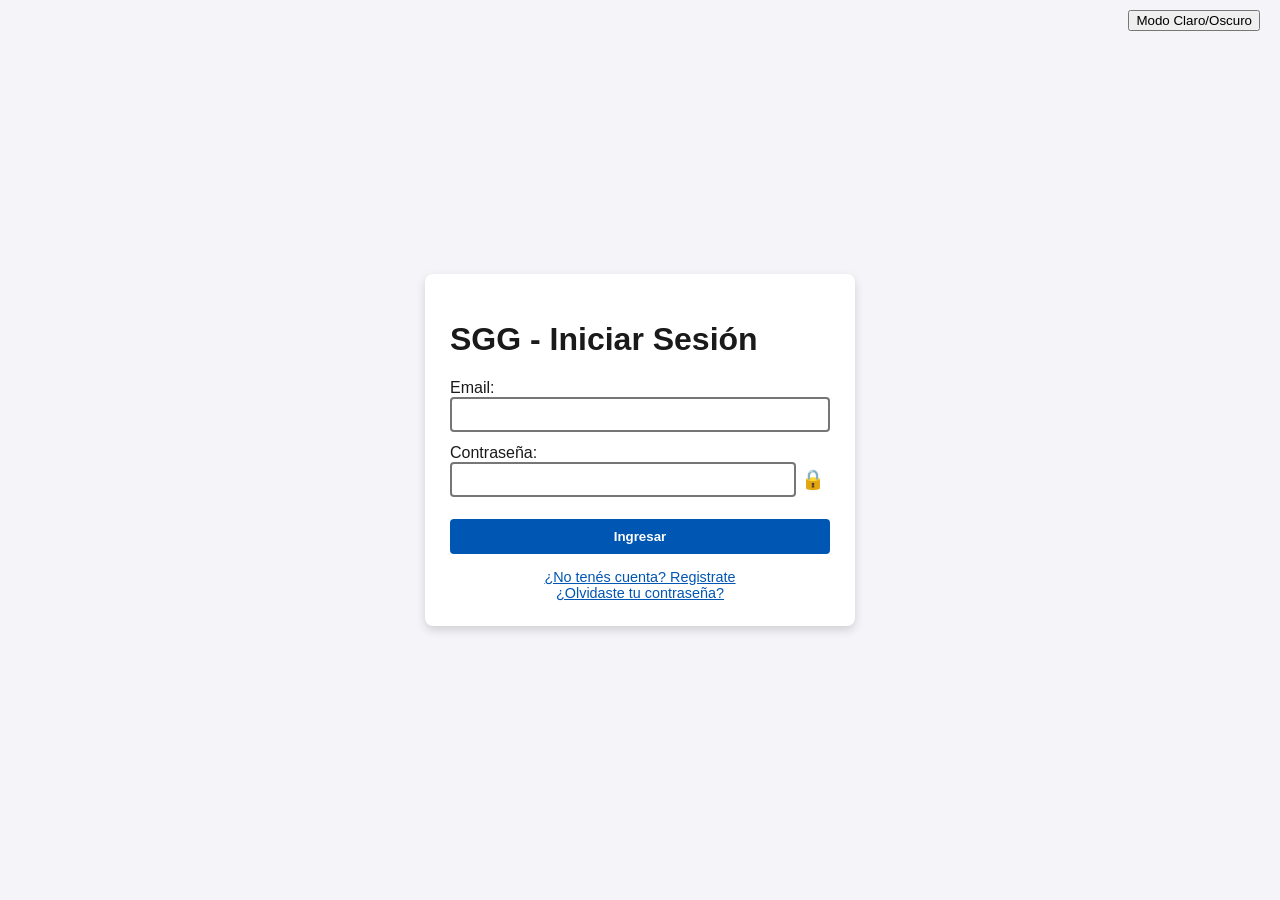
<file: index.html>
<!DOCTYPE html>
<html lang="es">
<head>
    <meta charset="UTF-8">
    <meta name="viewport" content="width=device-width, initial-scale=1.0">
    <title>SGG - Login</title>
    <link rel="stylesheet" href="style.css">
</head>
<body>
    <header>
        <button id="theme-toggle" aria-label="Cambiar tema">Modo Claro/Oscuro</button>
    </header>
    <main class="card">
        <h1>SGG - Iniciar Sesión</h1>
        <form id="login-form">
            <div class="form-group">
                <label for="email">Email:</label>
                <input type="email" id="email" required autocomplete="email">
            </div>
            <div class="form-group">
                <label for="password">Contraseña:</label>
                <div class="password-wrapper">
                    <input type="password" id="password" required autocomplete="current-password">
                    <button type="button" class="toggle-password" data-target="password" aria-label="Ver u ocultar contraseña">🔒</button>
                </div>
            </div>
            <button type="submit" id="btn-login">Ingresar</button>
        </form>
        <div id="msg" role="alert"></div>
        <div class="links">
            <a href="registro.html">¿No tenés cuenta? Registrate</a><br>
            <a href="recuperar.html">¿Olvidaste tu contraseña?</a>
        </div>
    </main>
    <script src="main.js"></script>
    <script src="login.js"></script>
</body>
</html>
</file>
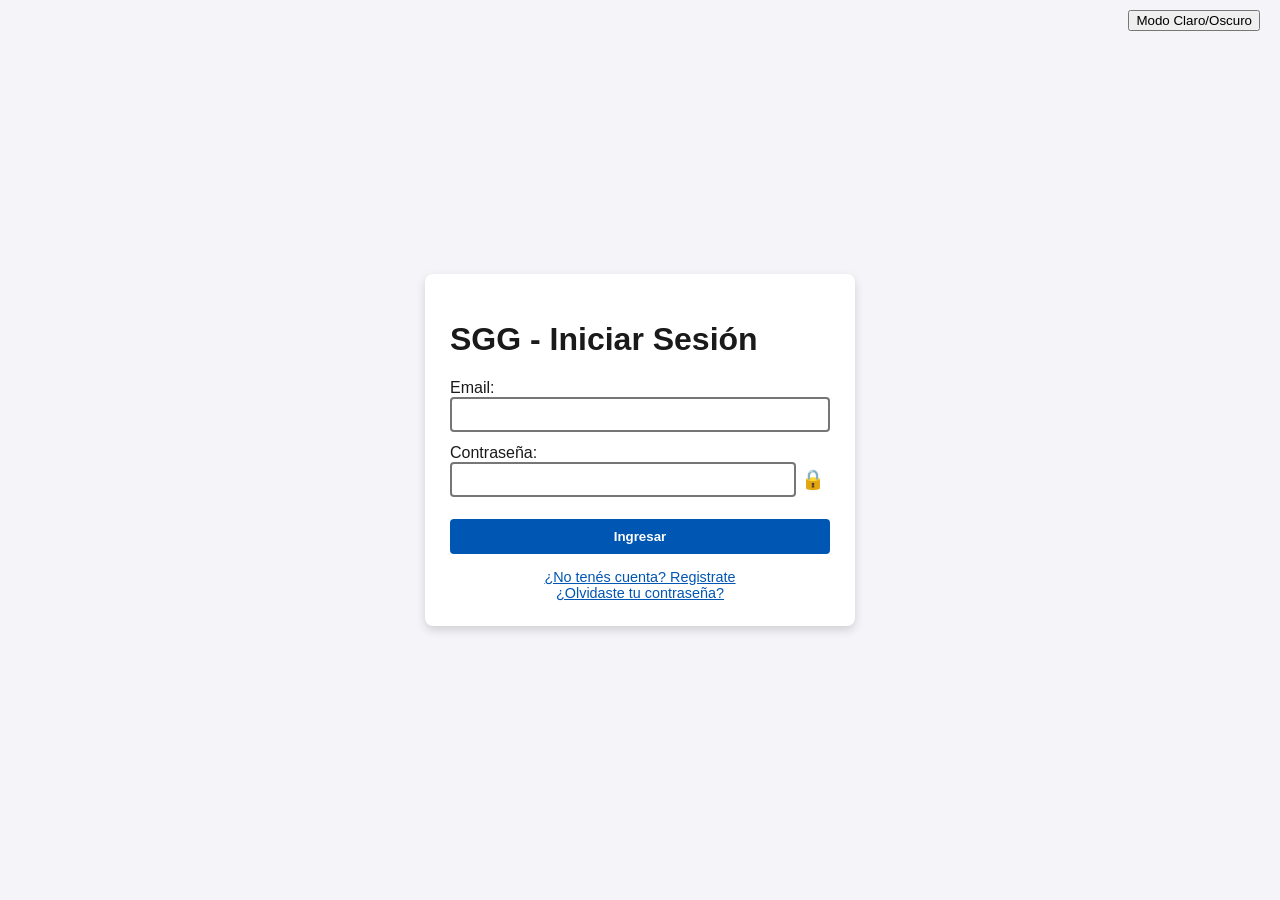
<file: Dashboard.html>
<!DOCTYPE html>
<html lang="es">
<head>
    <meta charset="UTF-8">
    <meta name="viewport" content="width=device-width, initial-scale=1.0">
    <title>SGG - Dashboard de Gastos</title>
    <link rel="stylesheet" href="style.css">
</head>
<body>
    <header>
        <span id="user-display"></span>
        <button id="theme-toggle" aria-label="Cambiar tema">Modo Claro/Oscuro</button>
        <button id="btn-logout" class="btn-secondary">Cerrar Sesión</button>
    </header>

    <main class="dashboard-container">
        <h1>Gestión de Gastos</h1>

        <section class="card summary-card">
            <h2>Total Gastado</h2>
            <p id="total-monto" class="total-amount">$ 0,00</p>
        </section>
        <section class="card">
            <h2 id="form-title">Cargar Nuevo Gasto</h2>
            <form id="gasto-form">
                <input type="hidden" id="gasto-id">
                
                <div class="form-group">
                    <label for="monto">Monto ($):</label>
                    <input type="number" id="monto" step="0.01" min="0.01" required placeholder="Ej: 1500.50">
                </div>

                <div class="form-group">
                    <label for="fecha">Fecha:</label>
                    <input type="date" id="fecha" required>
                </div>

                <div class="form-group">
                    <label for="categoria">Categoría:</label>
                    <select id="categoria" required>
                        <option value="" disabled selected>Seleccione una categoría</option>
                        <option value="Alimentación">Alimentación</option>
                        <option value="Transporte">Transporte</option>
                        <option value="Servicios">Servicios</option>
                        <option value="Ocio">Ocio</option>
                        <option value="Otros">Otros</option>
                    </select>
                </div>

                <div class="form-group">
                    <label for="descripcion">Descripción:</label>
                    <input type="text" id="descripcion" required placeholder="Ej: Compras del supermercado">
                </div>

                <button type="submit" id="btn-guardar-gasto" class="btn-main">Guardar Gasto</button>
                <button type="button" id="btn-cancelar-edit" class="btn-secondary" style="display: none;">Cancelar Edición</button>
            </form>
            <div id="gasto-msg" role="alert"></div>
        </section>

        <section class="card table-card">
            <h2>Historial de Gastos</h2>
            <div class="table-wrapper">
                <table>
                    <thead>
                        <tr>
                            <th>Fecha</th>
                            <th>Categoría</th>
                            <th>Descripción</th>
                            <th>Monto</th>
                            <th>Acciones</th>
                        </tr>
                    </thead>
                    <tbody id="tabla-gastos-body">
                    </tbody>
                </table>
            </div>
        </section>
    </main>
    <dialog id="delete-modal" class="modal">
        <div class="modal-content">
            <h3>Confirmar Eliminación</h3>
            <p>¿Está seguro de que desea eliminar este gasto? Esta acción lo inactivará del sistema.</p>
            <div class="modal-actions">
                <button id="btn-confirm-delete" class="btn-danger">Eliminar</button>
                <button id="btn-cancel-delete" class="btn-secondary">Cancelar</button>
            </div>
        </div>
    </dialog>

    <script src="main.js"></script>
    <script src="gastos.js"></script>
</body>
</html>
</file>
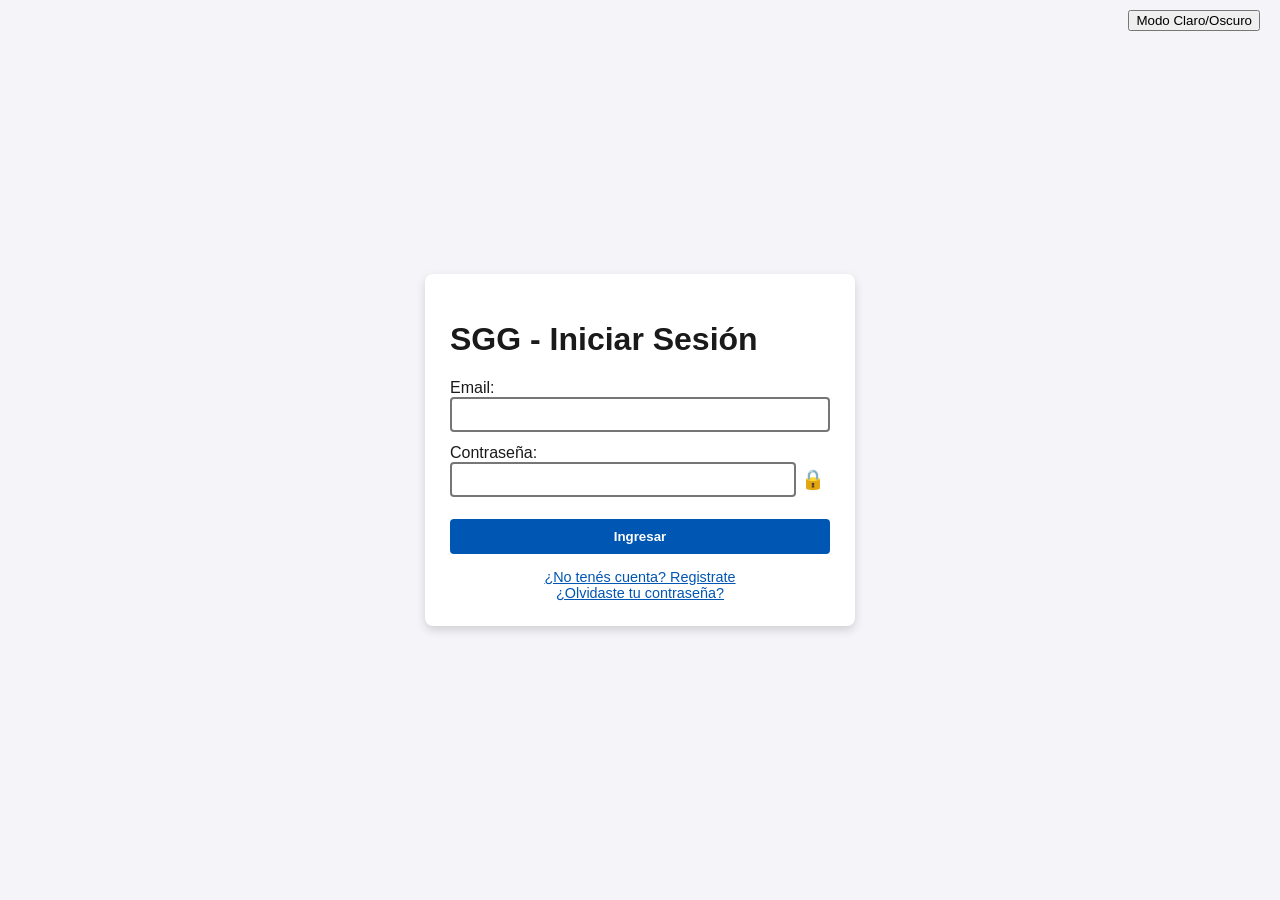
<file: dashboard.html>
<!DOCTYPE html>
<html lang="es">
<head>
    <meta charset="UTF-8">
    <meta name="viewport" content="width=device-width, initial-scale=1.0">
    <title>SGG - Dashboard de Gastos</title>
    <link rel="stylesheet" href="style.css">
</head>
<body>
    <header>
        <span id="user-display"></span>
        <button id="theme-toggle" aria-label="Cambiar tema">Modo Claro/Oscuro</button>
        <button id="btn-logout" class="btn-secondary">Cerrar Sesión</button>
    </header>

    <main class="dashboard-container">
        <h1>Gestión de Gastos</h1>

        <section class="card summary-card">
            <h2>Total Gastado</h2>
            <p id="total-monto" class="total-amount">$ 0,00</p>
        </section>
        <section class="card">
            <h2 id="form-title">Cargar Nuevo Gasto</h2>
            <form id="gasto-form">
                <input type="hidden" id="gasto-id">
                
                <div class="form-group">
                    <label for="monto">Monto ($):</label>
                    <input type="number" id="monto" step="0.01" min="0.01" required placeholder="Ej: 1500.50">
                </div>

                <div class="form-group">
                    <label for="fecha">Fecha:</label>
                    <input type="date" id="fecha" required>
                </div>

                <div class="form-group">
                    <label for="categoria">Categoría:</label>
                    <select id="categoria" required>
                        <option value="" disabled selected>Seleccione una categoría</option>
                        <option value="Alimentación">Alimentación</option>
                        <option value="Transporte">Transporte</option>
                        <option value="Servicios">Servicios</option>
                        <option value="Ocio">Ocio</option>
                        <option value="Otros">Otros</option>
                    </select>
                </div>

                <div class="form-group">
                    <label for="descripcion">Descripción:</label>
                    <input type="text" id="descripcion" required placeholder="Ej: Compras del supermercado">
                </div>

                <button type="submit" id="btn-guardar-gasto" class="btn-main">Guardar Gasto</button>
                <button type="button" id="btn-cancelar-edit" class="btn-secondary" style="display: none;">Cancelar Edición</button>
            </form>
            <div id="gasto-msg" role="alert"></div>
        </section>

        <section class="card table-card">
            <h2>Historial de Gastos</h2>
            <div class="table-wrapper">
                <table>
                    <thead>
                        <tr>
                            <th>Fecha</th>
                            <th>Categoría</th>
                            <th>Descripción</th>
                            <th>Monto</th>
                            <th>Acciones</th>
                        </tr>
                    </thead>
                    <tbody id="tabla-gastos-body">
                    </tbody>
                </table>
            </div>
        </section>
    </main>
    <dialog id="delete-modal" class="modal">
        <div class="modal-content">
            <h3>Confirmar Eliminación</h3>
            <p>¿Está seguro de que desea eliminar este gasto? Esta acción lo inactivará del sistema.</p>
            <div class="modal-actions">
                <button id="btn-confirm-delete" class="btn-danger">Eliminar</button>
                <button id="btn-cancel-delete" class="btn-secondary">Cancelar</button>
            </div>
        </div>
    </dialog>

    <script src="main.js"></script>
    <script src="gastos.js"></script>
</body>
</html>
</file>
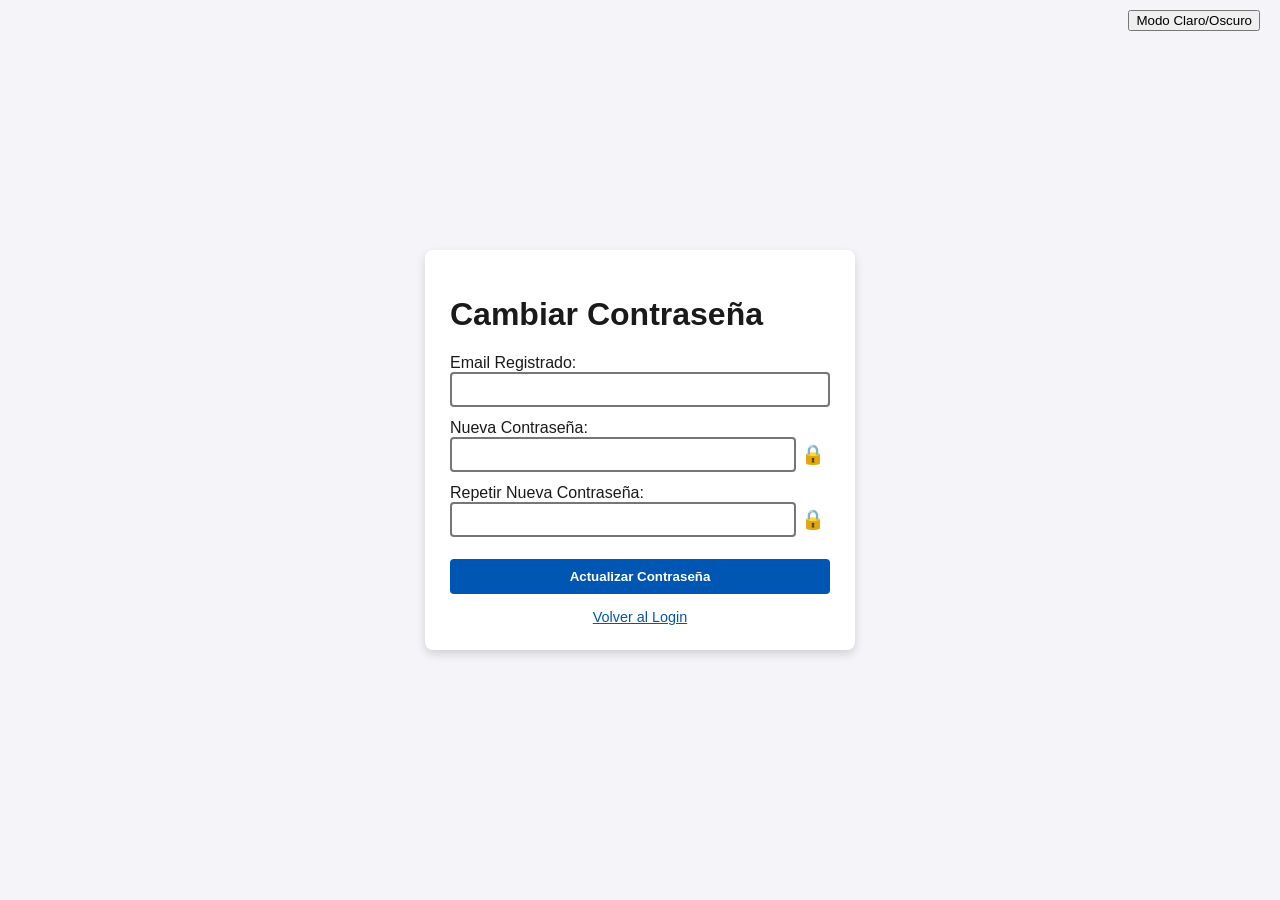
<file: recuperar.html>
<!DOCTYPE html>
<html lang="es">
<head>
    <meta charset="UTF-8">
    <meta name="viewport" content="width=device-width, initial-scale=1.0">
    <title>SGG - Recuperar Contraseña</title>
    <link rel="stylesheet" href="style.css">
</head>
<body>
    <header>
        <button id="theme-toggle" aria-label="Cambiar tema">Modo Claro/Oscuro</button>
    </header>
    <main class="card">
        <h1>Cambiar Contraseña</h1>
        <form id="rec-form">
            <div class="form-group">
                <label for="rec-email">Email Registrado:</label>
                <input type="email" id="rec-email" required>
            </div>
            <div class="form-group">
                <label for="new-password">Nueva Contraseña:</label>
                <div class="password-wrapper">
                    <input type="password" id="new-password" required>
                    <button type="button" class="toggle-password" data-target="new-password" aria-label="Ver u ocultar contraseña">🔒</button>
                </div>
            </div>
            <div class="form-group">
                <label for="confirm-new-password">Repetir Nueva Contraseña:</label>
                <div class="password-wrapper">
                    <input type="password" id="confirm-new-password" required>
                    <button type="button" class="toggle-password" data-target="confirm-new-password" aria-label="Ver u ocultar contraseña">🔒</button>
                </div>
            </div>
            <button type="submit" id="btn-rec">Actualizar Contraseña</button>
        </form>
        <div id="rec-msg" role="alert"></div>
        <div class="links">
            <a href="index.html">Volver al Login</a>
        </div>
    </main>
    <script src="main.js"></script>
    <script src="recuperar.js"></script>
</body>
</html>
</file>
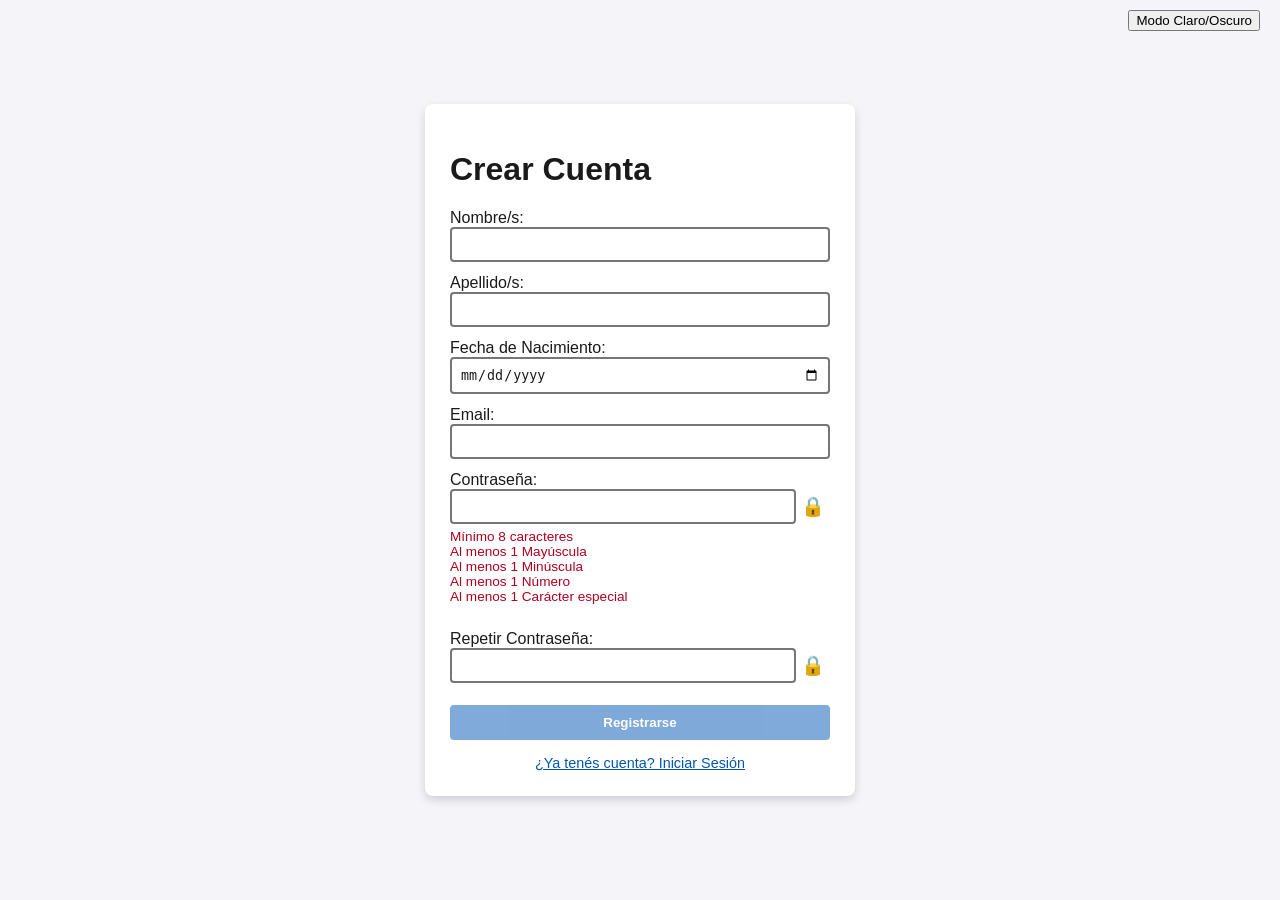
<file: registro.html>
<!DOCTYPE html>
<html lang="es">
<head>
    <meta charset="UTF-8">
    <meta name="viewport" content="width=device-width, initial-scale=1.0">
    <title>SGG - Registro</title>
    <link rel="stylesheet" href="style.css">
</head>
<body>
    <header>
        <button id="theme-toggle" aria-label="Cambiar tema">Modo Claro/Oscuro</button>
    </header>
    <main class="card">
        <h1>Crear Cuenta</h1>
        <form id="reg-form">
            <div class="form-group">
                <label for="nombre">Nombre/s:</label>
                <input type="text" id="nombre" required>
            </div>
            <div class="form-group">
                <label for="apellido">Apellido/s:</label>
                <input type="text" id="apellido" required>
            </div>
            <div class="form-group">
                <label for="nacimiento">Fecha de Nacimiento:</label>
                <input type="date" id="nacimiento" required>
            </div>
            <div class="form-group">
                <label for="reg-email">Email:</label>
                <input type="email" id="reg-email" required>
            </div>
            <div class="form-group">
                <label for="reg-password">Contraseña:</label>
                <div class="password-wrapper">
                    <input type="password" id="reg-password" required>
                    <button type="button" class="toggle-password" data-target="reg-password" aria-label="Ver u ocultar contraseña">🔒</button>
                </div>
                <ul class="req-list">
                    <li id="r-len"> Mínimo 8 caracteres</li>
                    <li id="r-may"> Al menos 1 Mayúscula</li>
                    <li id="r-min"> Al menos 1 Minúscula</li>
                    <li id="r-num"> Al menos 1 Número</li>
                    <li id="r-spe"> Al menos 1 Carácter especial</li>
                </ul>
            </div>
            <div class="form-group">
                <label for="confirm-password">Repetir Contraseña:</label>
                <div class="password-wrapper">
                    <input type="password" id="confirm-password" required>
                    <button type="button" class="toggle-password" data-target="confirm-password" aria-label="Ver u ocultar contraseña">🔒</button>
                </div>
            </div>
            <button type="submit" id="btn-reg" disabled>Registrarse</button>
        </form>
        <div id="reg-msg" role="alert"></div>
        <div class="links">
            <a href="index.html">¿Ya tenés cuenta? Iniciar Sesión</a>
        </div>
    </main>
    <script src="main.js"></script>
    <script src="registro.js"></script>
</body>
</html>
</file>
<file: style.css>
:root {
    --bg-color: #f4f4f9;
    --text-color: #1a1a1a;
    --card-bg: #ffffff;
    --border-color: #767676;
    --primary-color: #0056b3;
    --primary-text: #ffffff;
    --error-color: #b00020;
    --success-color: #2e7d32;
}

[data-theme="dark"] {
    --bg-color: #121212;
    --text-color: #ffffff;
    --card-bg: #1e1e1e;
    --border-color: #bb86fc;
    --primary-color: #bb86fc;
    --primary-text: #121212;
    --error-color: #cf6679;
    --success-color: #81c784;
}

body {
    background-color: var(--bg-color);
    color: var(--text-color);
    font-family: Arial, sans-serif;
    margin: 0;
    display: flex;
    flex-direction: column;
    align-items: center;
    justify-content: center;
    min-height: 100vh;
}

header {
    position: absolute;
    top: 10px;
    right: 20px;
}

.card {
    background-color: var(--card-bg);
    padding: 25px;
    border-radius: 8px;
    width: 100%;
    max-width: 380px;
    box-shadow: 0 4px 10px rgba(0,0,0,0.15);
}

.form-group {
    margin-bottom: 12px;
    display: flex;
    flex-direction: column;
}

.password-wrapper {
    display: flex;
    align-items: center;
}

.password-wrapper input {
    flex: 1;
}

.toggle-password {
    background: none;
    border: none;
    cursor: pointer;
    font-size: 1.2rem;
    padding: 5px;
}

input {
    padding: 8px;
    border: 2px solid var(--border-color);
    border-radius: 4px;
    background-color: var(--card-bg);
    color: var(--text-color);
}

button[type="submit"], .btn-main {
    width: 100%;
    padding: 10px;
    background-color: var(--primary-color);
    color: var(--primary-text);
    border: none;
    border-radius: 4px;
    font-weight: bold;
    cursor: pointer;
    margin-top: 10px;
}

button:disabled {
    opacity: 0.5;
    cursor: not-allowed;
}

.req-list {
    list-style: none;
    padding-left: 0;
    font-size: 0.85rem;
    margin-top: 5px;
}

.req-list li {
    color: var(--error-color);
}

.req-list li.valid {
    color: var(--success-color);
}

.links {
    margin-top: 15px;
    text-align: center;
    font-size: 0.9rem;
}

.links a {
    color: var(--primary-color);
}
.dashboard-container {
    width: 90%;
    max-width: 900px;
    margin: 20px auto;
}

.summary-card {
    text-align: center;
    background-color: var(--card-bg);
    border-left: 5px solid var(--primary-color);
}

.total-amount {
    font-size: 2rem;
    font-weight: bold;
    color: var(--primary-color);
    margin: 10px 0;
}

.table-wrapper {
    overflow-x: auto;
}

table {
    width: 100%;
    border-collapse: collapse;
    margin-top: 15px;
}

th, td {
    padding: 10px;
    text-align: left;
    border-bottom: 1px solid var(--border-color);
}

th {
    background-color: var(--primary-color);
    color: var(--primary-text);
}

.btn-secondary {
    background-color: #6c757d;
    color: #ffffff;
    border: none;
    padding: 8px 12px;
    border-radius: 4px;
    cursor: pointer;
}

.btn-danger {
    background-color: var(--error-color);
    color: #ffffff;
    border: none;
    padding: 6px 10px;
    border-radius: 4px;
    cursor: pointer;
}

.btn-edit {
    background-color: #ffc107;
    color: #000;
    border: none;
    padding: 6px 10px;
    border-radius: 4px;
    cursor: pointer;
    margin-right: 5px;
}

.modal {
    border: none;
    border-radius: 8px;
    padding: 20px;
    background-color: var(--card-bg);
    color: var(--text-color);
    box-shadow: 0 4px 10px rgba(0,0,0,0.3);
}

.modal-content {
    display: flex;
    flex-direction: column;
    gap: 15px;
}

.modal-actions {
    display: flex;
    justify-content: flex-end;
    gap: 10px;
}
</file>
